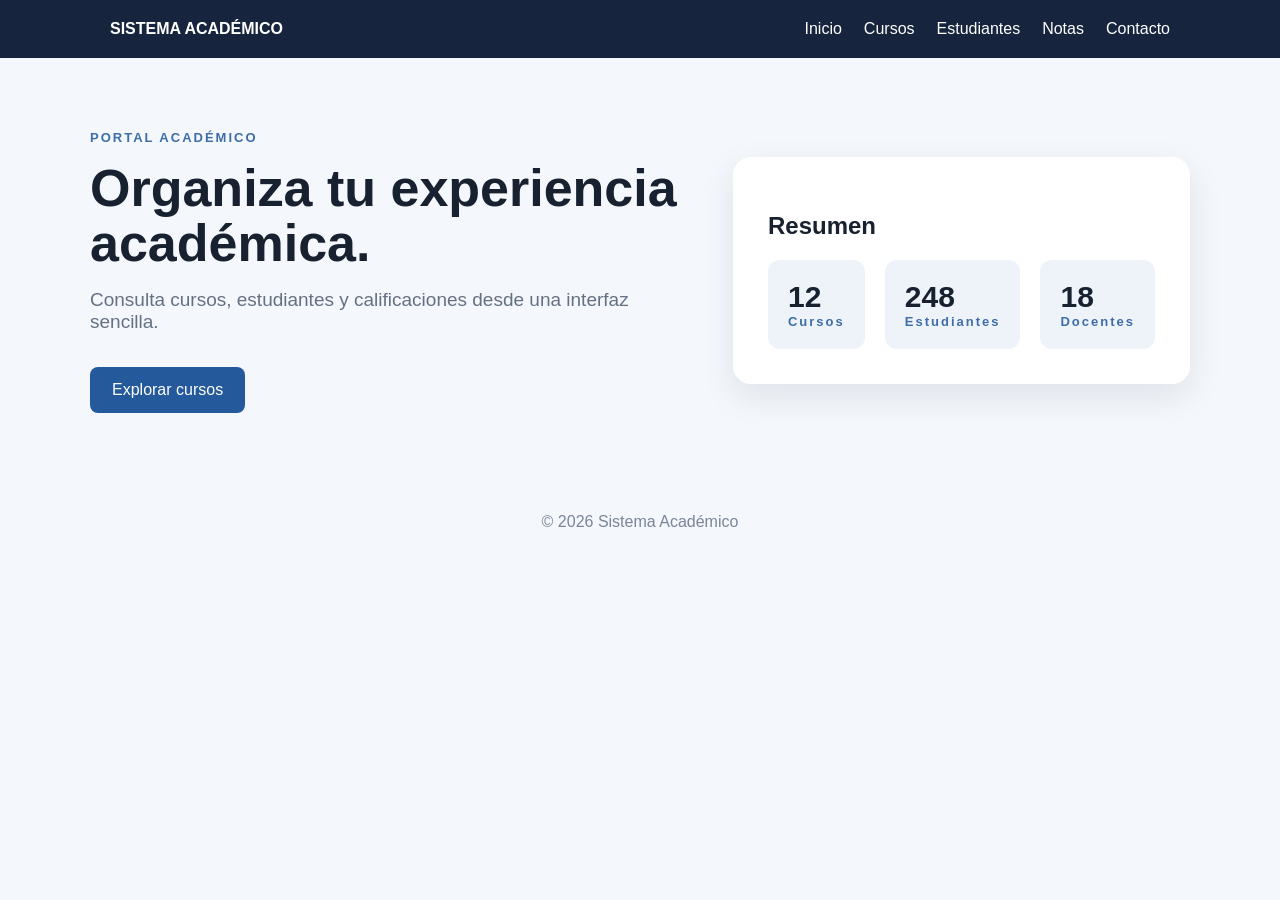
<file: index.html>
<!DOCTYPE html>
<html lang="es">
<head>
  <meta charset="UTF-8">
  <meta name="viewport" content="width=device-width, initial-scale=1.0">
  <title>Sistema Académico | Inicio</title>
  <link rel="stylesheet" href="css/inicio.css">
</head>
<body>
<header><nav><a class="logo" href="index.html">SISTEMA ACADÉMICO</a><div><a href="index.html">Inicio</a><a href="cursos.html">Cursos</a><a href="estudiantes.html">Estudiantes</a><a href="notas.html">Notas</a><a href="contacto.html">Contacto</a></div></nav></header>
<main class="hero"><section><span class="badge">PORTAL ACADÉMICO</span><h1>Organiza tu experiencia académica.</h1><p>Consulta cursos, estudiantes y calificaciones desde una interfaz sencilla.</p><a class="btn" href="cursos.html">Explorar cursos</a></section><section class="panel"><h2>Resumen</h2><div class="stats"><div><strong>12</strong><span>Cursos</span></div><div><strong>248</strong><span>Estudiantes</span></div><div><strong>18</strong><span>Docentes</span></div></div></section></main>
<footer>© 2026 Sistema Académico</footer>
</body>
</html>
</file>
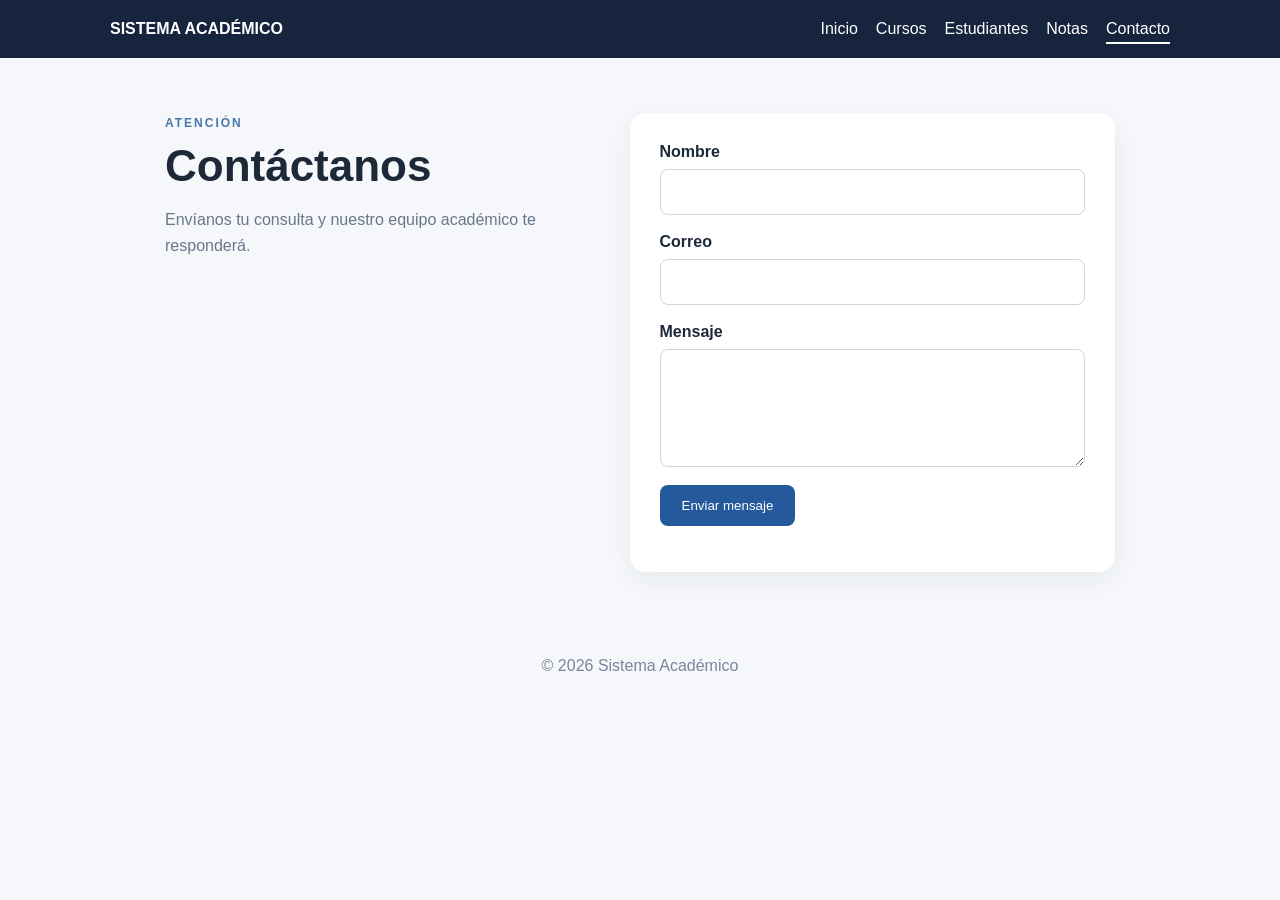
<file: contacto.html>
<!DOCTYPE html>
<html lang="es">
<head><meta charset="UTF-8"><meta name="viewport" content="width=device-width, initial-scale=1.0"><title>Contacto</title><link rel="stylesheet" href="css/contacto.css"></head>
<body>
<header><nav><a class="logo" href="index.html">SISTEMA ACADÉMICO</a><div><a href="index.html">Inicio</a><a href="cursos.html">Cursos</a><a href="estudiantes.html">Estudiantes</a><a href="notas.html">Notas</a><a class="active" href="contacto.html">Contacto</a></div></nav></header>
<main><section class="intro"><span>ATENCIÓN</span><h1>Contáctanos</h1><p>Envíanos tu consulta y nuestro equipo académico te responderá.</p></section><form id="formulario"><label>Nombre<input id="nombre" required></label><label>Correo<input id="correo" type="email" required></label><label>Mensaje<textarea id="mensaje" rows="5" required></textarea></label><button>Enviar mensaje</button><p id="respuesta"></p></form></main>
<footer>© 2026 Sistema Académico</footer><script src="js/contacto.js"></script>
</body></html>
</file>
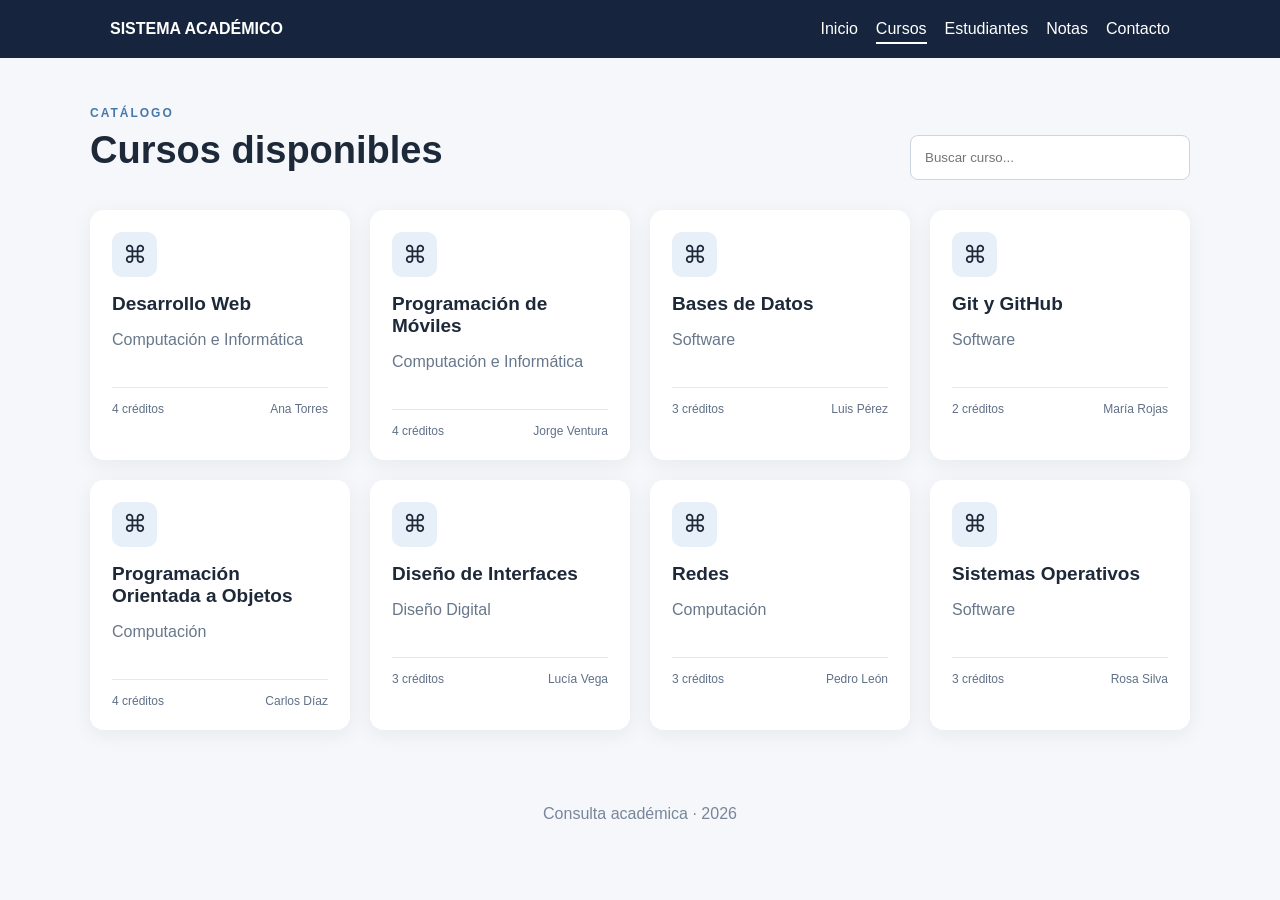
<file: cursos.html>
<!DOCTYPE html>
<html lang="es">
<head><meta charset="UTF-8"><meta name="viewport" content="width=device-width, initial-scale=1.0"><title>Cursos</title><link rel="stylesheet" href="css/cursos.css"></head>
<body>
<header><nav><a class="logo" href="index.html">SISTEMA ACADÉMICO</a><div><a href="index.html">Inicio</a><a class="active" href="cursos.html">Cursos</a><a href="estudiantes.html">Estudiantes</a><a href="notas.html">Notas</a><a href="contacto.html">Contacto</a></div></nav></header>
<main><div class="heading"><div><span>CATÁLOGO</span><h1>Cursos disponibles</h1></div><input id="buscar" type="search" placeholder="Buscar curso..."></div><section id="lista" class="grid"></section></main>
<footer>Consulta académica · 2026</footer><script src="js/cursos.js"></script>
</body></html>
</file>
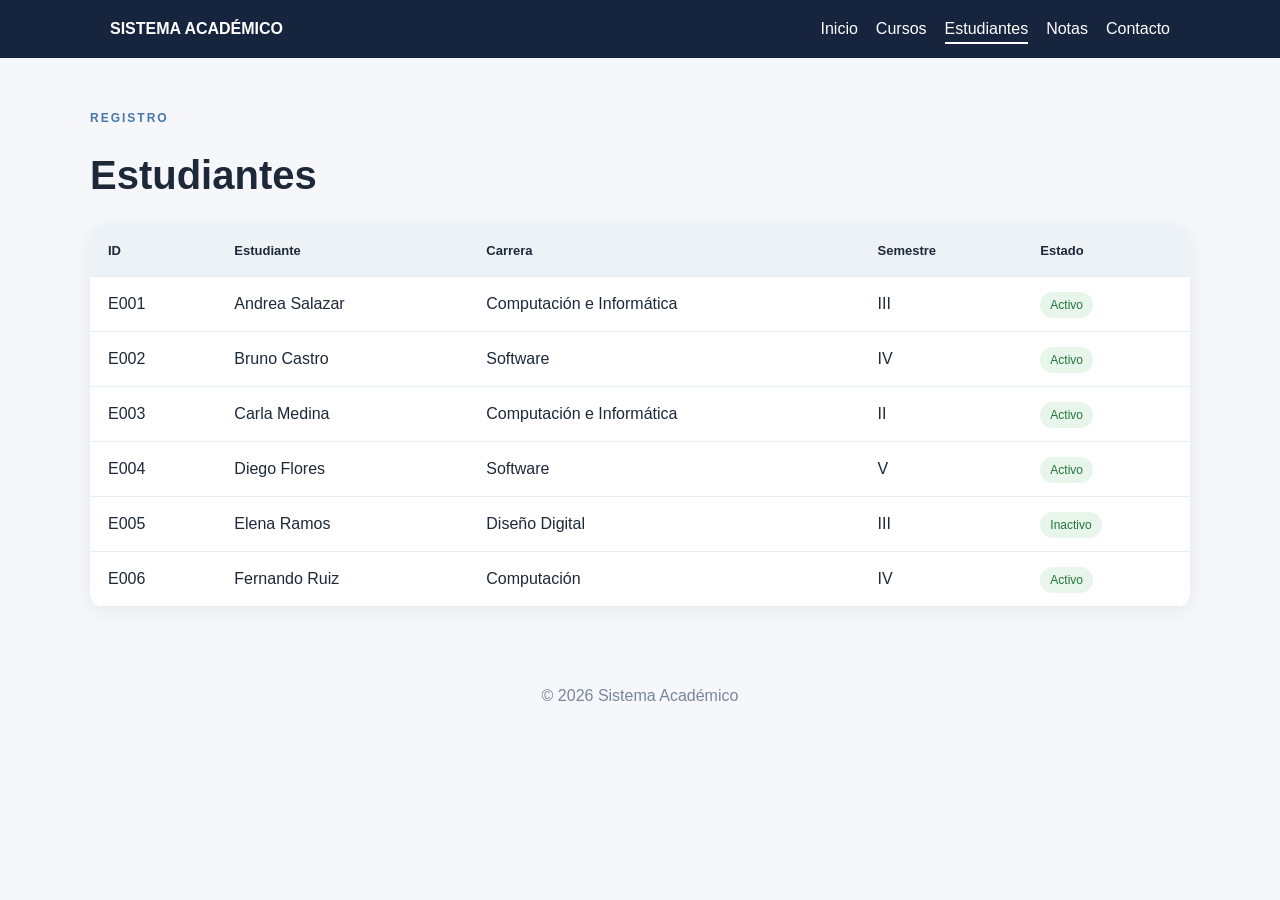
<file: estudiantes.html>
<!DOCTYPE html>
<html lang="es">
<head><meta charset="UTF-8"><meta name="viewport" content="width=device-width, initial-scale=1.0"><title>Estudiantes</title><link rel="stylesheet" href="css/estudiantes.css"></head>
<body>
<header><nav><a class="logo" href="index.html">SISTEMA ACADÉMICO</a><div><a href="index.html">Inicio</a><a href="cursos.html">Cursos</a><a class="active" href="estudiantes.html">Estudiantes</a><a href="notas.html">Notas</a><a href="contacto.html">Contacto</a></div></nav></header>
<main><span>REGISTRO</span><h1>Estudiantes</h1><div class="table-wrap"><table><thead><tr><th>ID</th><th>Estudiante</th><th>Carrera</th><th>Semestre</th><th>Estado</th></tr></thead><tbody id="tabla"></tbody></table></div></main>
<footer>© 2026 Sistema Académico</footer><script src="js/estudiantes.js"></script>
</body></html>
</file>
<file: css/inicio.css>
*{box-sizing:border-box}body{margin:0;font-family:Arial,sans-serif;background:#f4f7fb;color:#18212f}header{background:#16253d;color:white}nav{max-width:1100px;margin:auto;padding:20px;display:flex;justify-content:space-between;align-items:center}nav a{color:white;text-decoration:none;margin-left:22px}.logo{font-weight:800;margin:0}.hero{max-width:1100px;margin:70px auto;display:grid;grid-template-columns:1.5fr 1fr;gap:50px;align-items:center}.badge,.hero span{font-size:13px;font-weight:bold;letter-spacing:2px;color:#3d6ea8}h1{font-size:52px;line-height:1.05;margin:15px 0}.hero p{font-size:19px;color:#647184;max-width:600px}.btn{display:inline-block;background:#245a9b;color:white;padding:14px 22px;border-radius:8px;text-decoration:none;margin-top:15px}.panel{background:white;padding:35px;border-radius:18px;box-shadow:0 12px 35px #172b4d18}.stats{display:flex;gap:20px}.stats div{padding:20px;background:#eef3f9;border-radius:12px}.stats strong,.stats span{display:block}.stats strong{font-size:30px}footer{text-align:center;padding:30px;color:#78869a}@media(max-width:750px){.hero{grid-template-columns:1fr;margin:35px 20px}h1{font-size:40px}nav{display:block}nav div{margin-top:15px}nav a{margin:0 12px 0 0}}
</file>
<file: css/contacto.css>
*{box-sizing:border-box}body{margin:0;font-family:Arial;background:#f5f7fa;color:#1d2939}header{background:#16253d;color:white}nav{max-width:1100px;margin:auto;padding:20px;display:flex;justify-content:space-between}nav a{color:white;text-decoration:none;margin-left:18px}.logo{font-weight:bold;margin:0}.active{border-bottom:2px solid white;padding-bottom:5px}main{max-width:950px;margin:55px auto;display:grid;grid-template-columns:1fr 1.2fr;gap:60px}.intro span{font-size:12px;letter-spacing:2px;font-weight:bold;color:#4778ac}h1{font-size:44px;margin:10px 0}.intro p{color:#69778a;line-height:1.6}form{background:white;padding:30px;border-radius:16px;box-shadow:0 8px 25px #182b4410}label{display:block;font-weight:bold;margin-bottom:18px}input,textarea{display:block;width:100%;margin-top:8px;padding:13px;border:1px solid #ccd5e0;border-radius:8px;font:inherit}button{background:#245a9b;color:white;border:0;padding:13px 22px;border-radius:8px;cursor:pointer}#respuesta{color:#287442;font-weight:bold}footer{text-align:center;padding:30px;color:#78869a}@media(max-width:700px){main{grid-template-columns:1fr;margin:30px 20px}nav{display:block}nav div{margin-top:15px}}
</file>
<file: css/cursos.css>
*{box-sizing:border-box}body{margin:0;font-family:Arial;background:#f5f7fa;color:#1d2939}header{background:#16253d;color:white}nav{max-width:1100px;margin:auto;padding:20px;display:flex;justify-content:space-between}nav a{color:white;text-decoration:none;margin-left:18px}.logo{font-weight:bold;margin:0}.active{border-bottom:2px solid white;padding-bottom:5px}main{max-width:1100px;margin:45px auto}.heading{display:flex;justify-content:space-between;align-items:end;margin-bottom:30px}.heading span,main>span{font-size:12px;letter-spacing:2px;font-weight:bold;color:#4778ac}h1{font-size:38px;margin:8px 0}input{padding:14px;border:1px solid #ccd5e0;border-radius:8px;width:280px}.grid{display:grid;grid-template-columns:repeat(4,1fr);gap:20px}.curso{background:white;border-radius:14px;padding:22px;box-shadow:0 5px 20px #182b4410}.icon{width:45px;height:45px;border-radius:10px;background:#e7eff8;display:grid;place-items:center;font-size:24px}.curso h2{font-size:19px}.curso p{color:#68778a;min-height:40px}.info{border-top:1px solid #e5e9ef;padding-top:14px;font-size:12px;color:#607087;display:flex;justify-content:space-between;gap:10px}.info span:last-child{text-align:right}footer{text-align:center;padding:30px;color:#78869a}@media(max-width:900px){.grid{grid-template-columns:repeat(2,1fr)}main{margin:30px 20px}}@media(max-width:550px){.grid{grid-template-columns:1fr}.heading{display:block}.heading input{margin-top:15px;width:100%}nav{display:block}nav div{margin-top:15px}}
</file>
<file: css/estudiantes.css>
*{box-sizing:border-box}body{margin:0;font-family:Arial;background:#f5f7fa;color:#1d2939}header{background:#16253d;color:white}nav{max-width:1100px;margin:auto;padding:20px;display:flex;justify-content:space-between}nav a{color:white;text-decoration:none;margin-left:18px}.logo{font-weight:bold;margin:0}.active{border-bottom:2px solid white;padding-bottom:5px}main{max-width:1100px;margin:50px auto}main>span{font-size:12px;letter-spacing:2px;font-weight:bold;color:#4778ac}h1{font-size:40px}.table-wrap{background:white;border-radius:14px;overflow:auto;box-shadow:0 5px 20px #182b4410}table{width:100%;border-collapse:collapse}th,td{text-align:left;padding:18px;border-bottom:1px solid #e8edf3}th{background:#edf2f7;font-size:13px}.estado{background:#e7f5eb;color:#24733d;padding:6px 10px;border-radius:20px;font-size:12px}footer{text-align:center;padding:30px;color:#78869a}@media(max-width:700px){nav{display:block}nav div{margin-top:15px}main{margin:30px 20px}}
</file>
